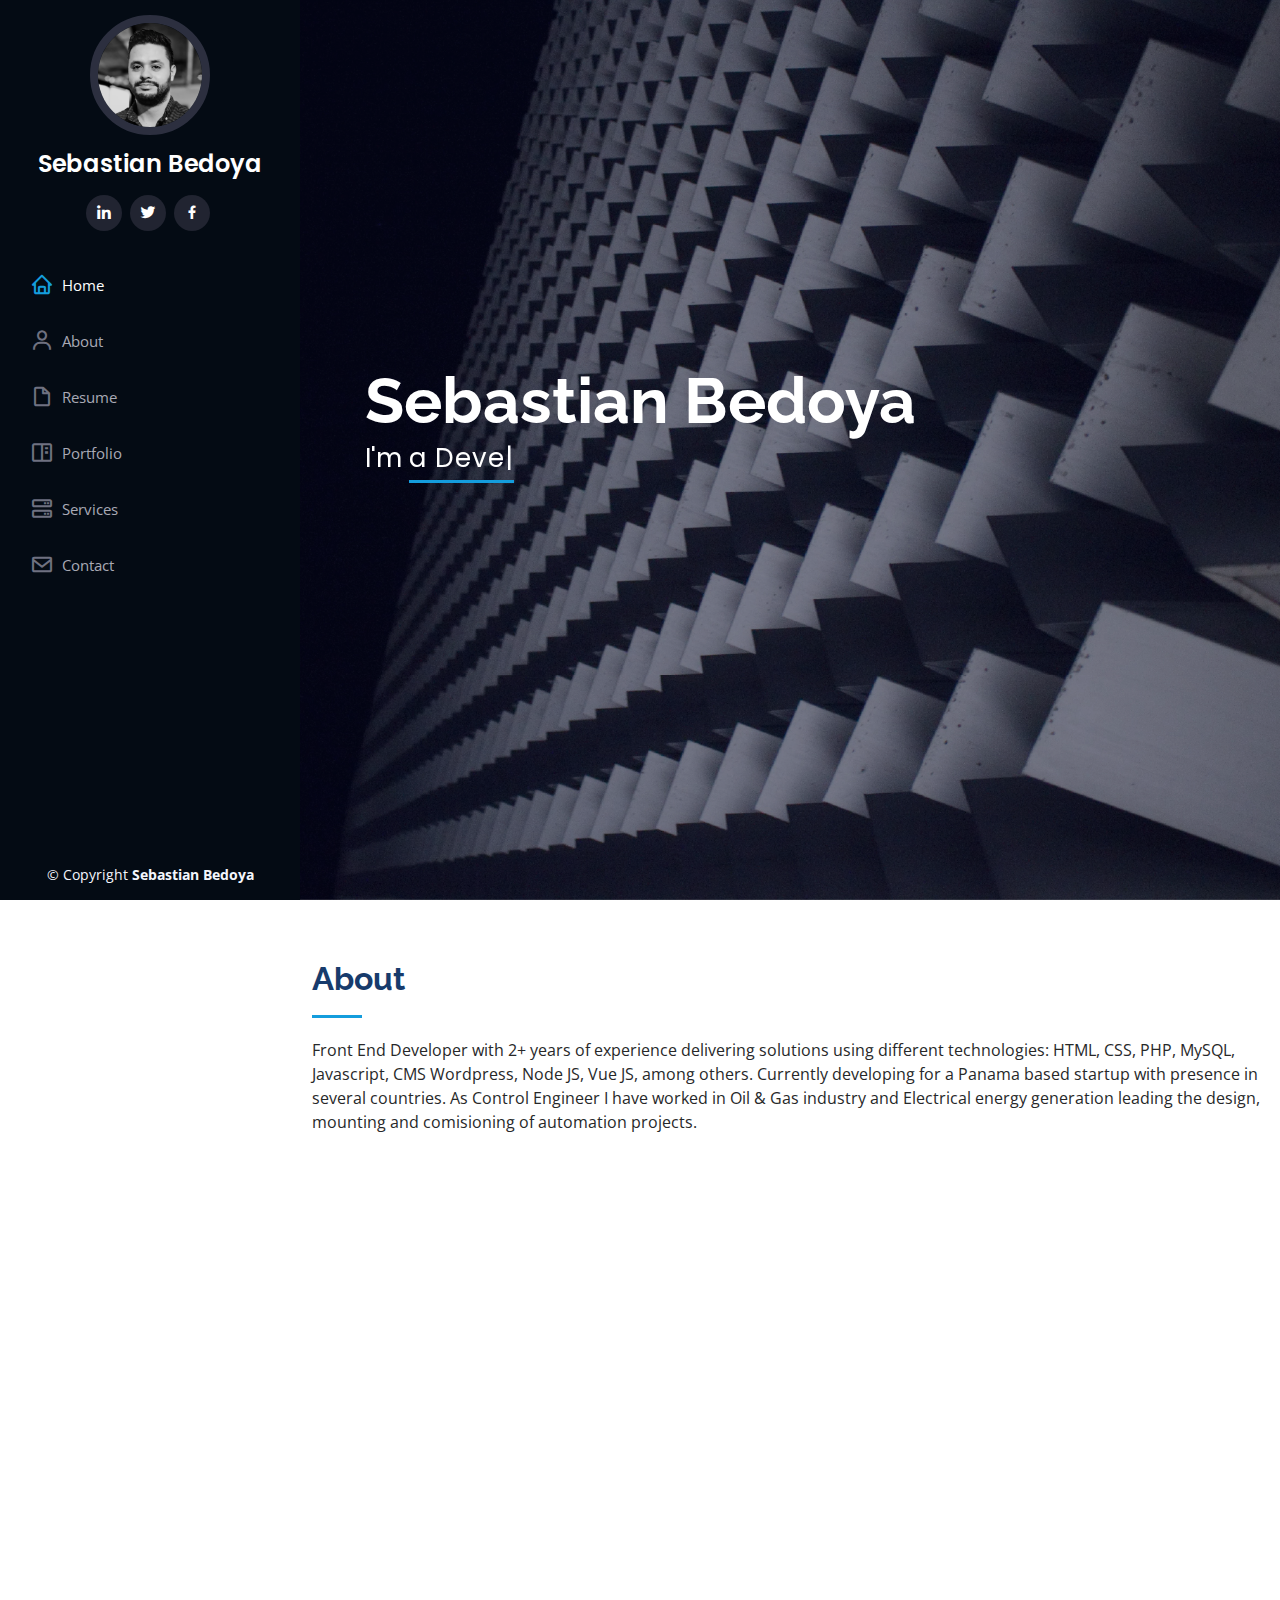
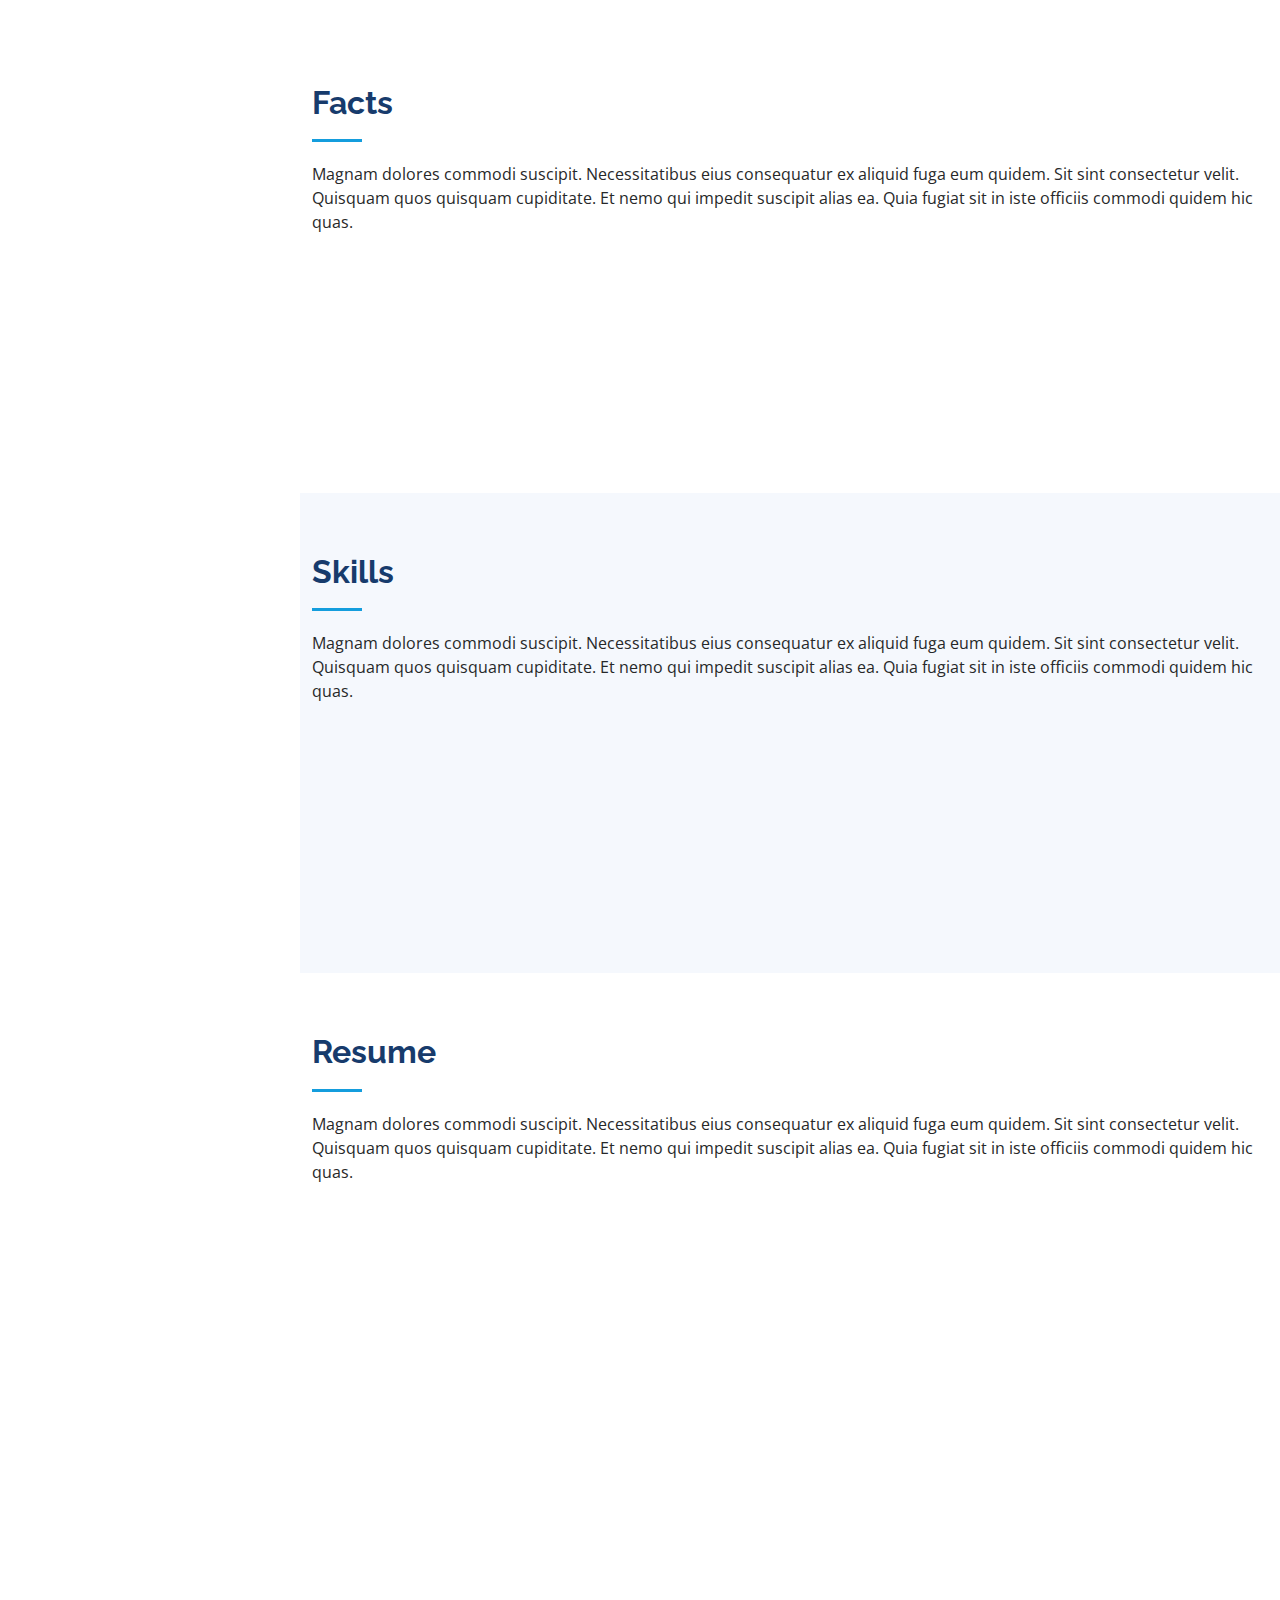
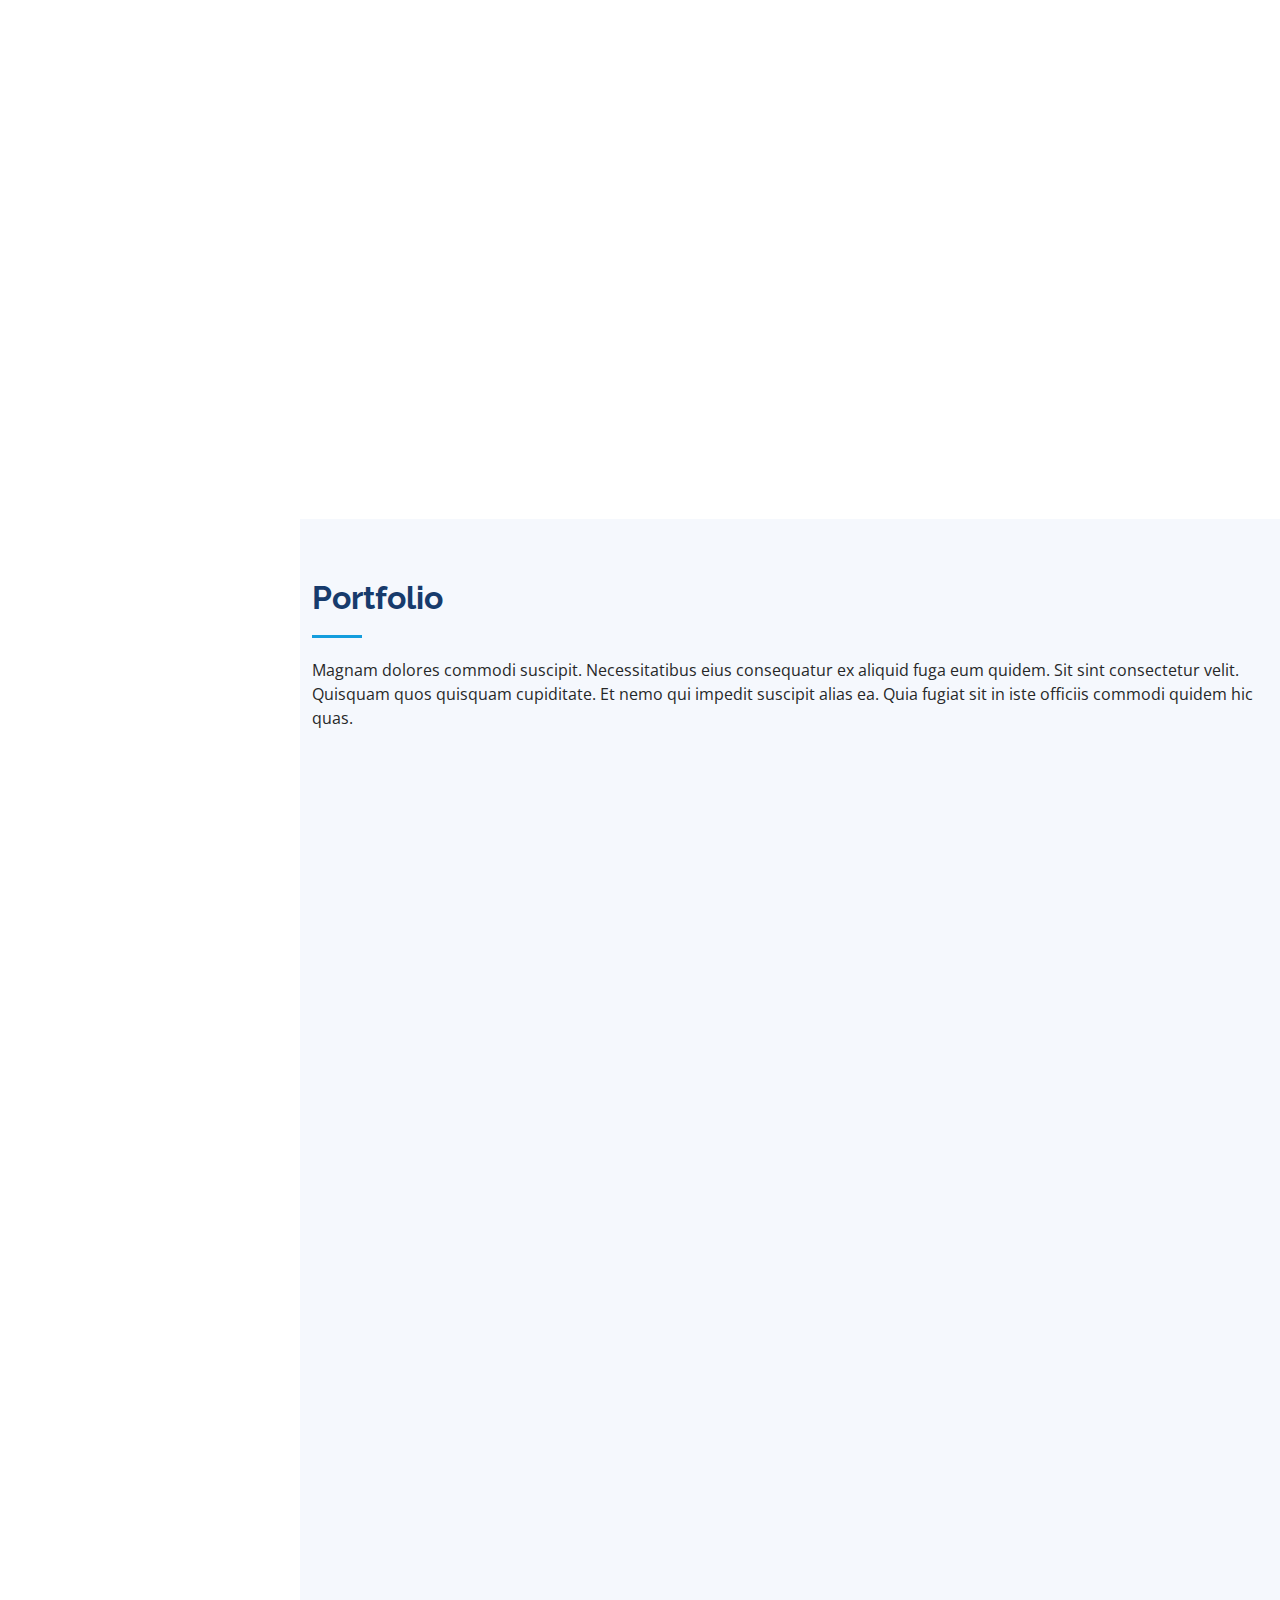
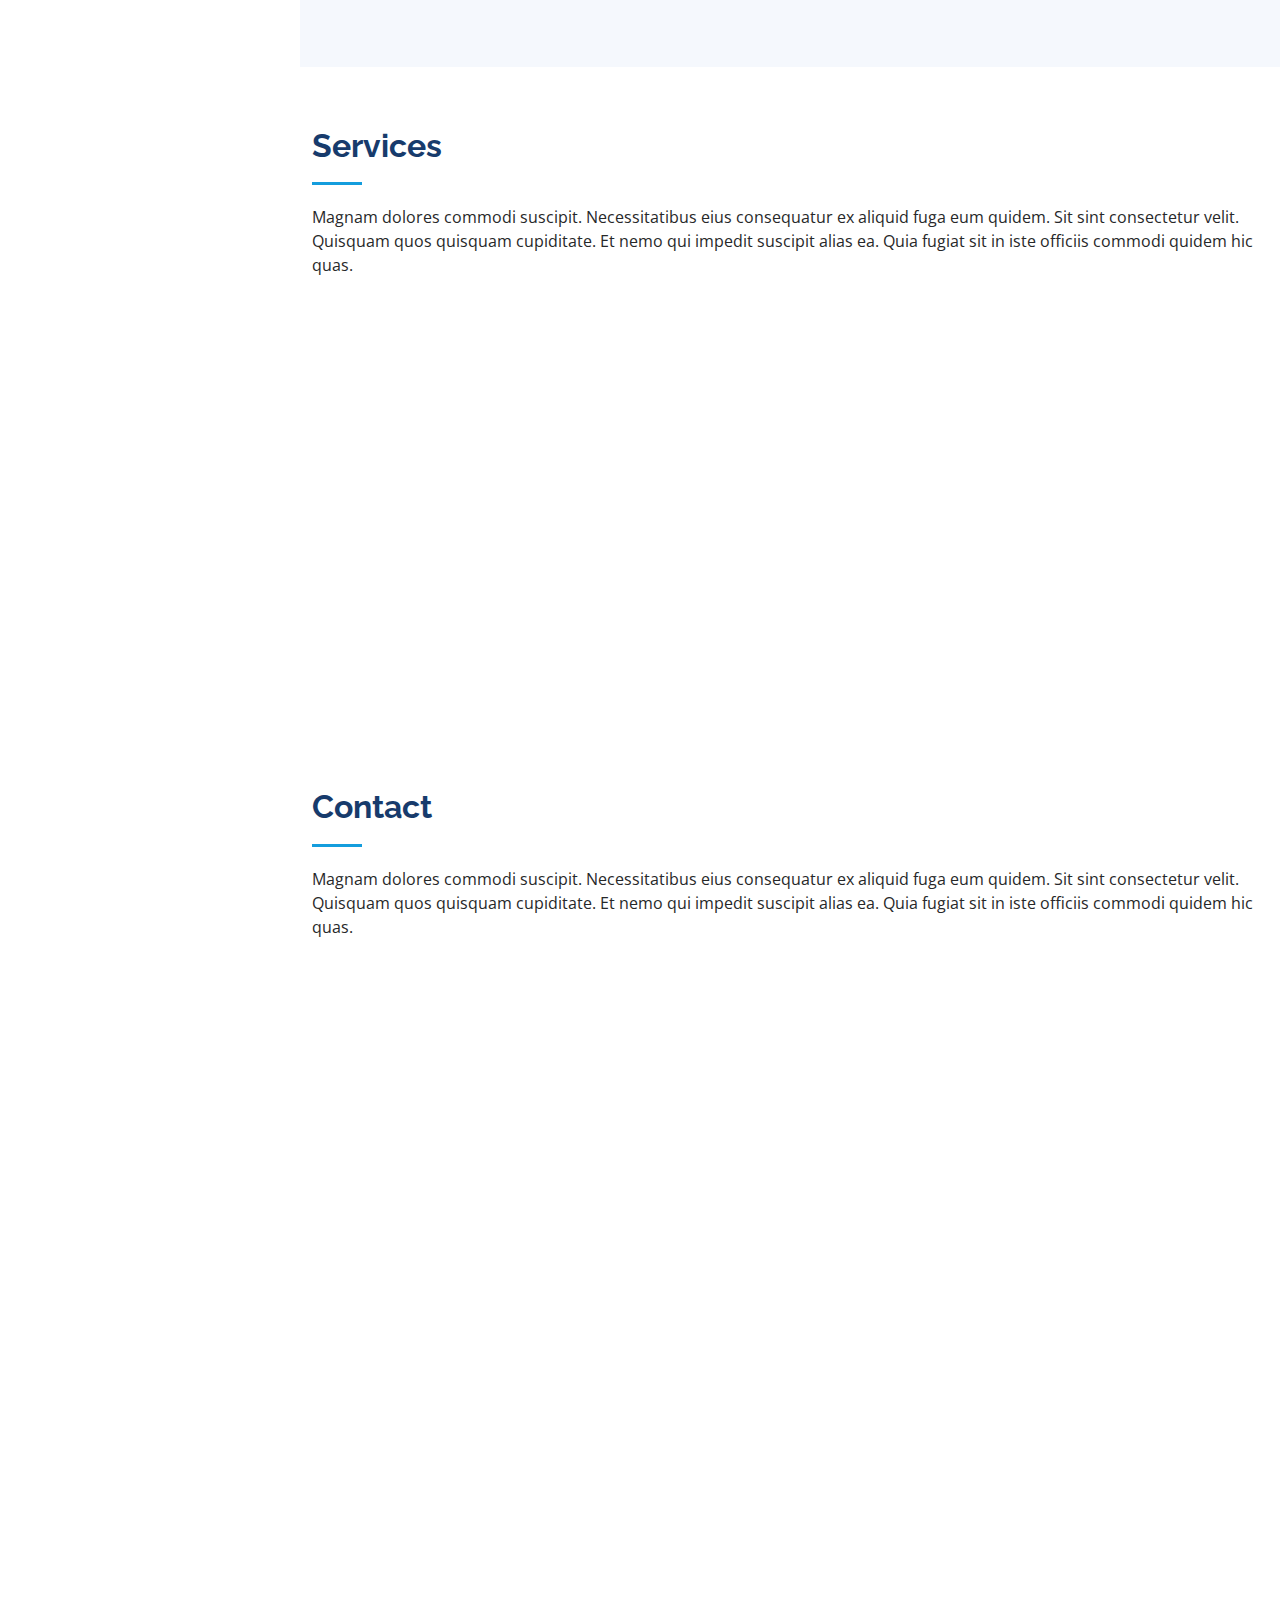
<file: index.html>
<!DOCTYPE html>
<html lang="en">

<head>
  <meta charset="utf-8">
  <meta content="width=device-width, initial-scale=1.0" name="viewport">

  <title>Sebastian Bedoya - Front End Developer</title>
  <meta content="" name="description">
  <meta content="" name="keywords">

  <!-- Favicons -->
  <link href="assets/img/favicon.png" rel="icon">
  <link href="assets/img/apple-touch-icon.png" rel="apple-touch-icon">

  <!-- Google Fonts -->
  <link href="https://fonts.googleapis.com/css?family=Open+Sans:300,300i,400,400i,600,600i,700,700i|Raleway:300,300i,400,400i,500,500i,600,600i,700,700i|Poppins:300,300i,400,400i,500,500i,600,600i,700,700i" rel="stylesheet">

  <!-- Vendor CSS Files -->
  <link href="assets/vendor/aos/aos.css" rel="stylesheet">
  <link href="assets/vendor/bootstrap/css/bootstrap.min.css" rel="stylesheet">
  <link href="assets/vendor/bootstrap-icons/bootstrap-icons.css" rel="stylesheet">
  <link href="assets/vendor/boxicons/css/boxicons.min.css" rel="stylesheet">
  <link href="assets/vendor/glightbox/css/glightbox.min.css" rel="stylesheet">
  <link href="assets/vendor/swiper/swiper-bundle.min.css" rel="stylesheet">

  <!-- Template Main CSS File -->
  <link href="assets/css/style.css" rel="stylesheet">

</head>

<body>

  <!-- ======= Mobile nav toggle button ======= -->
  <i class="bi bi-list mobile-nav-toggle d-xl-none"></i>

  <!-- ======= Header ======= -->
  <header id="header">
    <div class="d-flex flex-column">

      <div class="profile">
        <img src="assets/img/thumbnail-img-sebastian-bedoya.jpg" alt="" class="img-fluid rounded-circle">
        <h1 class="text-light"><a href="index.html">Sebastian Bedoya</a></h1>
        <div class="social-links mt-3 text-center">
          <a href="https://www.linkedin.com/in/sebastian-bedoya-8aa18311/" class="linkedin" target="_blank"><i class="bx bxl-linkedin"></i></a>
          <a href="https://twitter.com/sbedoya01" class="twitter" target="_blank"><i class="bx bxl-twitter"></i></a>
          <a href="https://facebook.com/sabedoyaa" class="facebook" target="_blank"><i class="bx bxl-facebook"></i></a>
        </div>
      </div>

      <nav id="navbar" class="nav-menu navbar">
        <ul>
          <li><a href="#hero" class="nav-link scrollto active"><i class="bx bx-home"></i> <span>Home</span></a></li>
          <li><a href="#about" class="nav-link scrollto"><i class="bx bx-user"></i> <span>About</span></a></li>
          <li><a href="#resume" class="nav-link scrollto"><i class="bx bx-file-blank"></i> <span>Resume</span></a></li>
          <li><a href="#portfolio" class="nav-link scrollto"><i class="bx bx-book-content"></i> <span>Portfolio</span></a></li>
          <li><a href="#services" class="nav-link scrollto"><i class="bx bx-server"></i> <span>Services</span></a></li>
          <li><a href="#contact" class="nav-link scrollto"><i class="bx bx-envelope"></i> <span>Contact</span></a></li>
        </ul>
      </nav><!-- .nav-menu -->
    </div>
  </header><!-- End Header -->

  <!-- ======= Hero Section ======= -->
  <section id="hero" class="d-flex flex-column justify-content-center align-items-center">
    <div class="hero-container" data-aos="fade-in">
      <h1>Sebastian Bedoya</h1>
      <p>I'm <span class="typed" data-typed-items="a Developer, an Engineer, a Designer"></span></p>
    </div>
  </section><!-- End Hero -->

  <main id="main">

    <!-- ======= About Section ======= -->
    <section id="about" class="about">
      <div class="container">

        <div class="section-title">
          <h2>About</h2>
          <p>Front End Developer with 2+ years of experience delivering solutions using different technologies: HTML, CSS, PHP, MySQL, Javascript, CMS Wordpress, Node JS, Vue JS, among others. Currently developing for a Panama based startup with presence in several countries. As Control Engineer I have worked in Oil & Gas industry and Electrical energy generation leading the design, mounting and comisioning of automation projects.</p>
        </div>

        <div class="row">
          <div class="col-lg-4" data-aos="fade-right">
            <img src="assets/img/profile-img-sebastian-bedoya.jpg" class="img-fluid" alt="">
          </div>
          <div class="col-lg-8 pt-4 pt-lg-0 content" data-aos="fade-left">
            <h3>Front End Developer</h3>
            <p class="fst-italic">
              Passionate by programming and getting into new technologies to bring new solutions every day!
            </p>
            <div class="row">
              <div class="col-lg-6">
                <ul>
                  <li><i class="bi bi-chevron-right"></i> <strong>Birthday:</strong> <span>28 March 1988</span></li>
                  <li><i class="bi bi-chevron-right"></i> <strong>Website:</strong> <span>www.example.com</span></li>
                  <li><i class="bi bi-chevron-right"></i> <strong>Phone:</strong> <span>+507 6470-3931</span></li>
                  <li><i class="bi bi-chevron-right"></i> <strong>City:</strong> <span>Union, NJ</span></li>
                </ul>
              </div>
              <div class="col-lg-6">
                <ul>
                  <li><i class="bi bi-chevron-right"></i> <strong>Age:</strong> <span>33</span></li>
                  <li><i class="bi bi-chevron-right"></i> <strong>Degree:</strong> <span>Bachelor</span></li>
                  <li><i class="bi bi-chevron-right"></i> <strong>Email:</strong> <span>sabedoyaa@gmail.com</span></li>
                  <li><i class="bi bi-chevron-right"></i> <strong>Freelance:</strong> <span>Available</span></li>
                </ul>
              </div>
            </div>
            <p>
              Officiis eligendi itaque labore et dolorum mollitia officiis optio vero. Quisquam sunt adipisci omnis et ut. Nulla accusantium dolor incidunt officia tempore. Et eius omnis.
              Cupiditate ut dicta maxime officiis quidem quia. Sed et consectetur qui quia repellendus itaque neque. Aliquid amet quidem ut quaerat cupiditate. Ab et eum qui repellendus omnis culpa magni laudantium dolores.
            </p>
          </div>
        </div>

      </div>
    </section><!-- End About Section -->

    <!-- ======= Facts Section ======= -->
    <section id="facts" class="facts">
      <div class="container">

        <div class="section-title">
          <h2>Facts</h2>
          <p>Magnam dolores commodi suscipit. Necessitatibus eius consequatur ex aliquid fuga eum quidem. Sit sint consectetur velit. Quisquam quos quisquam cupiditate. Et nemo qui impedit suscipit alias ea. Quia fugiat sit in iste officiis commodi quidem hic quas.</p>
        </div>

        <div class="row no-gutters">

          <div class="col-lg-3 col-md-6 d-md-flex align-items-md-stretch" data-aos="fade-up">
            <div class="count-box">
              <i class="bi bi-emoji-smile"></i>
              <span data-purecounter-start="0" data-purecounter-end="232" data-purecounter-duration="1" class="purecounter"></span>
              <p><strong>Happy Clients</strong> consequuntur quae</p>
            </div>
          </div>

          <div class="col-lg-3 col-md-6 d-md-flex align-items-md-stretch" data-aos="fade-up" data-aos-delay="100">
            <div class="count-box">
              <i class="bi bi-journal-richtext"></i>
              <span data-purecounter-start="0" data-purecounter-end="521" data-purecounter-duration="1" class="purecounter"></span>
              <p><strong>Projects</strong> adipisci atque cum quia aut</p>
            </div>
          </div>

          <div class="col-lg-3 col-md-6 d-md-flex align-items-md-stretch" data-aos="fade-up" data-aos-delay="200">
            <div class="count-box">
              <i class="bi bi-headset"></i>
              <span data-purecounter-start="0" data-purecounter-end="1453" data-purecounter-duration="1" class="purecounter"></span>
              <p><strong>Hours Of Support</strong> aut commodi quaerat</p>
            </div>
          </div>

          <div class="col-lg-3 col-md-6 d-md-flex align-items-md-stretch" data-aos="fade-up" data-aos-delay="300">
            <div class="count-box">
              <i class="bi bi-people"></i>
              <span data-purecounter-start="0" data-purecounter-end="32" data-purecounter-duration="1" class="purecounter"></span>
              <p><strong>Hard Workers</strong> rerum asperiores dolor</p>
            </div>
          </div>

        </div>

      </div>
    </section><!-- End Facts Section -->

    <!-- ======= Skills Section ======= -->
    <section id="skills" class="skills section-bg">
      <div class="container">

        <div class="section-title">
          <h2>Skills</h2>
          <p>Magnam dolores commodi suscipit. Necessitatibus eius consequatur ex aliquid fuga eum quidem. Sit sint consectetur velit. Quisquam quos quisquam cupiditate. Et nemo qui impedit suscipit alias ea. Quia fugiat sit in iste officiis commodi quidem hic quas.</p>
        </div>

        <div class="row skills-content">

          <div class="col-lg-6" data-aos="fade-up">

            <div class="progress">
              <span class="skill">HTML <i class="val">100%</i></span>
              <div class="progress-bar-wrap">
                <div class="progress-bar" role="progressbar" aria-valuenow="100" aria-valuemin="0" aria-valuemax="100"></div>
              </div>
            </div>

            <div class="progress">
              <span class="skill">CSS <i class="val">90%</i></span>
              <div class="progress-bar-wrap">
                <div class="progress-bar" role="progressbar" aria-valuenow="90" aria-valuemin="0" aria-valuemax="100"></div>
              </div>
            </div>

            <div class="progress">
              <span class="skill">JavaScript <i class="val">75%</i></span>
              <div class="progress-bar-wrap">
                <div class="progress-bar" role="progressbar" aria-valuenow="75" aria-valuemin="0" aria-valuemax="100"></div>
              </div>
            </div>

          </div>

          <div class="col-lg-6" data-aos="fade-up" data-aos-delay="100">

            <div class="progress">
              <span class="skill">PHP <i class="val">75%</i></span>
              <div class="progress-bar-wrap">
                <div class="progress-bar" role="progressbar" aria-valuenow="80" aria-valuemin="0" aria-valuemax="100"></div>
              </div>
            </div>

            <div class="progress">
              <span class="skill">WordPress/CMS <i class="val">90%</i></span>
              <div class="progress-bar-wrap">
                <div class="progress-bar" role="progressbar" aria-valuenow="90" aria-valuemin="0" aria-valuemax="100"></div>
              </div>
            </div>

            <div class="progress">
              <span class="skill">Illustrator <i class="val">80%</i></span>
              <div class="progress-bar-wrap">
                <div class="progress-bar" role="progressbar" aria-valuenow="55" aria-valuemin="0" aria-valuemax="100"></div>
              </div>
            </div>

          </div>

        </div>

      </div>
    </section><!-- End Skills Section -->

    <!-- ======= Resume Section ======= -->
    <section id="resume" class="resume">
      <div class="container">

        <div class="section-title">
          <h2>Resume</h2>
          <p>Magnam dolores commodi suscipit. Necessitatibus eius consequatur ex aliquid fuga eum quidem. Sit sint consectetur velit. Quisquam quos quisquam cupiditate. Et nemo qui impedit suscipit alias ea. Quia fugiat sit in iste officiis commodi quidem hic quas.</p>
        </div>

        <div class="row">
          <div class="col-lg-6" data-aos="fade-up">
            <h3 class="resume-title">Sumary</h3>
            <div class="resume-item pb-0">
              <h4>Alex Smith</h4>
              <p><em>Innovative and deadline-driven Graphic Designer with 3+ years of experience designing and developing user-centered digital/print marketing material from initial concept to final, polished deliverable.</em></p>
              <ul>
                <li>Portland par 127,Orlando, FL</li>
                <li>(123) 456-7891</li>
                <li>alice.barkley@example.com</li>
              </ul>
            </div>

            <h3 class="resume-title">Education</h3>
            <div class="resume-item">
              <h4>Bachelor of Control Engineering</h4>
              <h5>2005 - 2011</h5>
              <p><em>Universidad Nacional de Colombia, Medellín, Colombia</em></p>
              <p>Quia nobis sequi est occaecati aut. Repudiandae et iusto quae reiciendis et quis Eius vel ratione eius unde vitae rerum voluptates asperiores voluptatem Earum molestiae consequatur neque etlon sader mart dila</p>
            </div>
          </div>
          <div class="col-lg-6" data-aos="fade-up" data-aos-delay="100">
            <h3 class="resume-title">Professional Experience</h3>
            <div class="resume-item">
              <h4>Front End Developer</h4>
              <h5>2019 - Present</h5>
              <p><em>Imprimu, Panama City, Panamá </em></p>
              <ul>
                <li>Lead in the design, development, and implementation of the graphic, layout, and production communication materials</li>
                <li>Delegate tasks to the 7 members of the design team and provide counsel on all aspects of the project. </li>
                <li>Supervise the assessment of all graphic materials in order to ensure quality and accuracy of the design</li>
                <li>Oversee the efficient use of production project budgets ranging from $2,000 - $25,000</li>
              </ul>
            </div>
            <div class="resume-item">
              <h4>Graphic design specialist</h4>
              <h5>2017 - 2018</h5>
              <p><em>Stepping Stone Advertising, New York, NY</em></p>
              <ul>
                <li>Developed numerous marketing programs (logos, brochures,infographics, presentations, and advertisements).</li>
                <li>Managed up to 5 projects or tasks at a given time while under pressure</li>
                <li>Recommended and consulted with clients on the most appropriate graphic design</li>
                <li>Created 4+ design presentations and proposals a month for clients and account managers</li>
              </ul>
            </div>
          </div>
        </div>

      </div>
    </section><!-- End Resume Section -->

    <!-- ======= Portfolio Section ======= -->
    <section id="portfolio" class="portfolio section-bg">
      <div class="container">

        <div class="section-title">
          <h2>Portfolio</h2>
          <p>Magnam dolores commodi suscipit. Necessitatibus eius consequatur ex aliquid fuga eum quidem. Sit sint consectetur velit. Quisquam quos quisquam cupiditate. Et nemo qui impedit suscipit alias ea. Quia fugiat sit in iste officiis commodi quidem hic quas.</p>
        </div>

        <div class="row" data-aos="fade-up">
          <div class="col-lg-12 d-flex justify-content-center">
            <ul id="portfolio-flters">
              <li data-filter="*" class="filter-active">All</li>
              <li data-filter=".filter-app">App</li>
              <li data-filter=".filter-card">Card</li>
              <li data-filter=".filter-web">Web</li>
            </ul>
          </div>
        </div>

        <div class="row portfolio-container" data-aos="fade-up" data-aos-delay="100">

          <div class="col-lg-4 col-md-6 portfolio-item filter-app">
            <div class="portfolio-wrap">
              <img src="assets/img/portfolio/portfolio-1.jpg" class="img-fluid" alt="">
              <div class="portfolio-links">
                <a href="assets/img/portfolio/portfolio-1.jpg" data-gallery="portfolioGallery" class="portfolio-lightbox" title="App 1"><i class="bx bx-plus"></i></a>
                <a href="portfolio-details.html" title="More Details"><i class="bx bx-link"></i></a>
              </div>
            </div>
          </div>

          <div class="col-lg-4 col-md-6 portfolio-item filter-web">
            <div class="portfolio-wrap">
              <img src="assets/img/portfolio/portfolio-2.jpg" class="img-fluid" alt="">
              <div class="portfolio-links">
                <a href="assets/img/portfolio/portfolio-2.jpg" data-gallery="portfolioGallery" class="portfolio-lightbox" title="Web 3"><i class="bx bx-plus"></i></a>
                <a href="portfolio-details.html" title="More Details"><i class="bx bx-link"></i></a>
              </div>
            </div>
          </div>

          <div class="col-lg-4 col-md-6 portfolio-item filter-app">
            <div class="portfolio-wrap">
              <img src="assets/img/portfolio/portfolio-3.jpg" class="img-fluid" alt="">
              <div class="portfolio-links">
                <a href="assets/img/portfolio/portfolio-3.jpg" data-gallery="portfolioGallery" class="portfolio-lightbox" title="App 2"><i class="bx bx-plus"></i></a>
                <a href="portfolio-details.html" title="More Details"><i class="bx bx-link"></i></a>
              </div>
            </div>
          </div>

          <div class="col-lg-4 col-md-6 portfolio-item filter-card">
            <div class="portfolio-wrap">
              <img src="assets/img/portfolio/portfolio-4.jpg" class="img-fluid" alt="">
              <div class="portfolio-links">
                <a href="assets/img/portfolio/portfolio-4.jpg" data-gallery="portfolioGallery" class="portfolio-lightbox" title="Card 2"><i class="bx bx-plus"></i></a>
                <a href="portfolio-details.html" title="More Details"><i class="bx bx-link"></i></a>
              </div>
            </div>
          </div>

          <div class="col-lg-4 col-md-6 portfolio-item filter-web">
            <div class="portfolio-wrap">
              <img src="assets/img/portfolio/portfolio-5.jpg" class="img-fluid" alt="">
              <div class="portfolio-links">
                <a href="assets/img/portfolio/portfolio-5.jpg" data-gallery="portfolioGallery" class="portfolio-lightbox" title="Web 2"><i class="bx bx-plus"></i></a>
                <a href="portfolio-details.html" title="More Details"><i class="bx bx-link"></i></a>
              </div>
            </div>
          </div>

          <div class="col-lg-4 col-md-6 portfolio-item filter-app">
            <div class="portfolio-wrap">
              <img src="assets/img/portfolio/portfolio-6.jpg" class="img-fluid" alt="">
              <div class="portfolio-links">
                <a href="assets/img/portfolio/portfolio-6.jpg" data-gallery="portfolioGallery" class="portfolio-lightbox" title="App 3"><i class="bx bx-plus"></i></a>
                <a href="portfolio-details.html" title="More Details"><i class="bx bx-link"></i></a>
              </div>
            </div>
          </div>

          <div class="col-lg-4 col-md-6 portfolio-item filter-card">
            <div class="portfolio-wrap">
              <img src="assets/img/portfolio/portfolio-7.jpg" class="img-fluid" alt="">
              <div class="portfolio-links">
                <a href="assets/img/portfolio/portfolio-7.jpg" data-gallery="portfolioGallery" class="portfolio-lightbox" title="Card 1"><i class="bx bx-plus"></i></a>
                <a href="portfolio-details.html" title="More Details"><i class="bx bx-link"></i></a>
              </div>
            </div>
          </div>

          <div class="col-lg-4 col-md-6 portfolio-item filter-card">
            <div class="portfolio-wrap">
              <img src="assets/img/portfolio/portfolio-8.jpg" class="img-fluid" alt="">
              <div class="portfolio-links">
                <a href="assets/img/portfolio/portfolio-8.jpg" data-gallery="portfolioGallery" class="portfolio-lightbox" title="Card 3"><i class="bx bx-plus"></i></a>
                <a href="portfolio-details.html" title="More Details"><i class="bx bx-link"></i></a>
              </div>
            </div>
          </div>

          <div class="col-lg-4 col-md-6 portfolio-item filter-web">
            <div class="portfolio-wrap">
              <img src="assets/img/portfolio/portfolio-9.jpg" class="img-fluid" alt="">
              <div class="portfolio-links">
                <a href="assets/img/portfolio/portfolio-9.jpg" data-gallery="portfolioGallery" class="portfolio-lightbox" title="Web 3"><i class="bx bx-plus"></i></a>
                <a href="portfolio-details.html" title="More Details"><i class="bx bx-link"></i></a>
              </div>
            </div>
          </div>

        </div>

      </div>
    </section><!-- End Portfolio Section -->

    <!-- ======= Services Section ======= -->
    <section id="services" class="services">
      <div class="container">

        <div class="section-title">
          <h2>Services</h2>
          <p>Magnam dolores commodi suscipit. Necessitatibus eius consequatur ex aliquid fuga eum quidem. Sit sint consectetur velit. Quisquam quos quisquam cupiditate. Et nemo qui impedit suscipit alias ea. Quia fugiat sit in iste officiis commodi quidem hic quas.</p>
        </div>

        <div class="row">
          <div class="col-lg-4 col-md-6 icon-box" data-aos="fade-up">
            <div class="icon"><i class="bi bi-briefcase"></i></div>
            <h4 class="title"><a href="">Lorem Ipsum</a></h4>
            <p class="description">Voluptatum deleniti atque corrupti quos dolores et quas molestias excepturi sint occaecati cupiditate non provident</p>
          </div>
          <div class="col-lg-4 col-md-6 icon-box" data-aos="fade-up" data-aos-delay="100">
            <div class="icon"><i class="bi bi-card-checklist"></i></div>
            <h4 class="title"><a href="">Dolor Sitema</a></h4>
            <p class="description">Minim veniam, quis nostrud exercitation ullamco laboris nisi ut aliquip ex ea commodo consequat tarad limino ata</p>
          </div>
          <div class="col-lg-4 col-md-6 icon-box" data-aos="fade-up" data-aos-delay="200">
            <div class="icon"><i class="bi bi-bar-chart"></i></div>
            <h4 class="title"><a href="">Sed ut perspiciatis</a></h4>
            <p class="description">Duis aute irure dolor in reprehenderit in voluptate velit esse cillum dolore eu fugiat nulla pariatur</p>
          </div>
          <div class="col-lg-4 col-md-6 icon-box" data-aos="fade-up" data-aos-delay="300">
            <div class="icon"><i class="bi bi-binoculars"></i></div>
            <h4 class="title"><a href="">Magni Dolores</a></h4>
            <p class="description">Excepteur sint occaecat cupidatat non proident, sunt in culpa qui officia deserunt mollit anim id est laborum</p>
          </div>
          <div class="col-lg-4 col-md-6 icon-box" data-aos="fade-up" data-aos-delay="400">
            <div class="icon"><i class="bi bi-brightness-high"></i></div>
            <h4 class="title"><a href="">Nemo Enim</a></h4>
            <p class="description">At vero eos et accusamus et iusto odio dignissimos ducimus qui blanditiis praesentium voluptatum deleniti atque</p>
          </div>
          <div class="col-lg-4 col-md-6 icon-box" data-aos="fade-up" data-aos-delay="500">
            <div class="icon"><i class="bi bi-calendar4-week"></i></div>
            <h4 class="title"><a href="">Eiusmod Tempor</a></h4>
            <p class="description">Et harum quidem rerum facilis est et expedita distinctio. Nam libero tempore, cum soluta nobis est eligendi</p>
          </div>
        </div>

      </div>
    </section><!-- End Services Section -->

    <!-- ======= Contact Section ======= -->
    <section id="contact" class="contact">
      <div class="container">

        <div class="section-title">
          <h2>Contact</h2>
          <p>Magnam dolores commodi suscipit. Necessitatibus eius consequatur ex aliquid fuga eum quidem. Sit sint consectetur velit. Quisquam quos quisquam cupiditate. Et nemo qui impedit suscipit alias ea. Quia fugiat sit in iste officiis commodi quidem hic quas.</p>
        </div>

        <div class="row" data-aos="fade-in">

          <div class="col-lg-5 d-flex align-items-stretch">
            <div class="info">
              <div class="address">
                <i class="bi bi-geo-alt"></i>
                <h4>Location:</h4>
                <p>A108 Adam Street, New York, NY 535022</p>
              </div>

              <div class="email">
                <i class="bi bi-envelope"></i>
                <h4>Email:</h4>
                <p>info@example.com</p>
              </div>

              <div class="phone">
                <i class="bi bi-phone"></i>
                <h4>Call:</h4>
                <p>+1 5589 55488 55s</p>
              </div>

              <iframe src="https://www.google.com/maps/embed?pb=!1m14!1m8!1m3!1d12097.433213460943!2d-74.0062269!3d40.7101282!3m2!1i1024!2i768!4f13.1!3m3!1m2!1s0x0%3A0xb89d1fe6bc499443!2sDowntown+Conference+Center!5e0!3m2!1smk!2sbg!4v1539943755621" frameborder="0" style="border:0; width: 100%; height: 290px;" allowfullscreen></iframe>
            </div>

          </div>

          <div class="col-lg-7 mt-5 mt-lg-0 d-flex align-items-stretch">
            <form action="forms/contact.php" method="post" role="form" class="php-email-form">
              <div class="row">
                <div class="form-group col-md-6">
                  <label for="name">Your Name</label>
                  <input type="text" name="name" class="form-control" id="name" required>
                </div>
                <div class="form-group col-md-6">
                  <label for="name">Your Email</label>
                  <input type="email" class="form-control" name="email" id="email" required>
                </div>
              </div>
              <div class="form-group">
                <label for="name">Subject</label>
                <input type="text" class="form-control" name="subject" id="subject" required>
              </div>
              <div class="form-group">
                <label for="name">Message</label>
                <textarea class="form-control" name="message" rows="10" required></textarea>
              </div>
              <div class="my-3">
                <div class="loading">Loading</div>
                <div class="error-message"></div>
                <div class="sent-message">Your message has been sent. Thank you!</div>
              </div>
              <div class="text-center"><button type="submit">Send Message</button></div>
            </form>
          </div>

        </div>

      </div>
    </section><!-- End Contact Section -->

  </main><!-- End #main -->

  <!-- ======= Footer ======= -->
  <footer id="footer">
    <div class="container">
      <div class="copyright">
        &copy; Copyright <strong><span>Sebastian Bedoya</span></strong>
      </div>
    </div>
  </footer><!-- End  Footer -->

  <a href="#" class="back-to-top d-flex align-items-center justify-content-center"><i class="bi bi-arrow-up-short"></i></a>

  <!-- Vendor JS Files -->
  <script src="assets/vendor/purecounter/purecounter.js"></script>
  <script src="assets/vendor/aos/aos.js"></script>
  <script src="assets/vendor/bootstrap/js/bootstrap.bundle.min.js"></script>
  <script src="assets/vendor/glightbox/js/glightbox.min.js"></script>
  <script src="assets/vendor/isotope-layout/isotope.pkgd.min.js"></script>
  <script src="assets/vendor/swiper/swiper-bundle.min.js"></script>
  <script src="assets/vendor/typed.js/typed.min.js"></script>
  <script src="assets/vendor/waypoints/noframework.waypoints.js"></script>
  <script src="assets/vendor/php-email-form/validate.js"></script>

  <!-- Template Main JS File -->
  <script src="assets/js/main.js"></script>

</body>

</html>
</file>
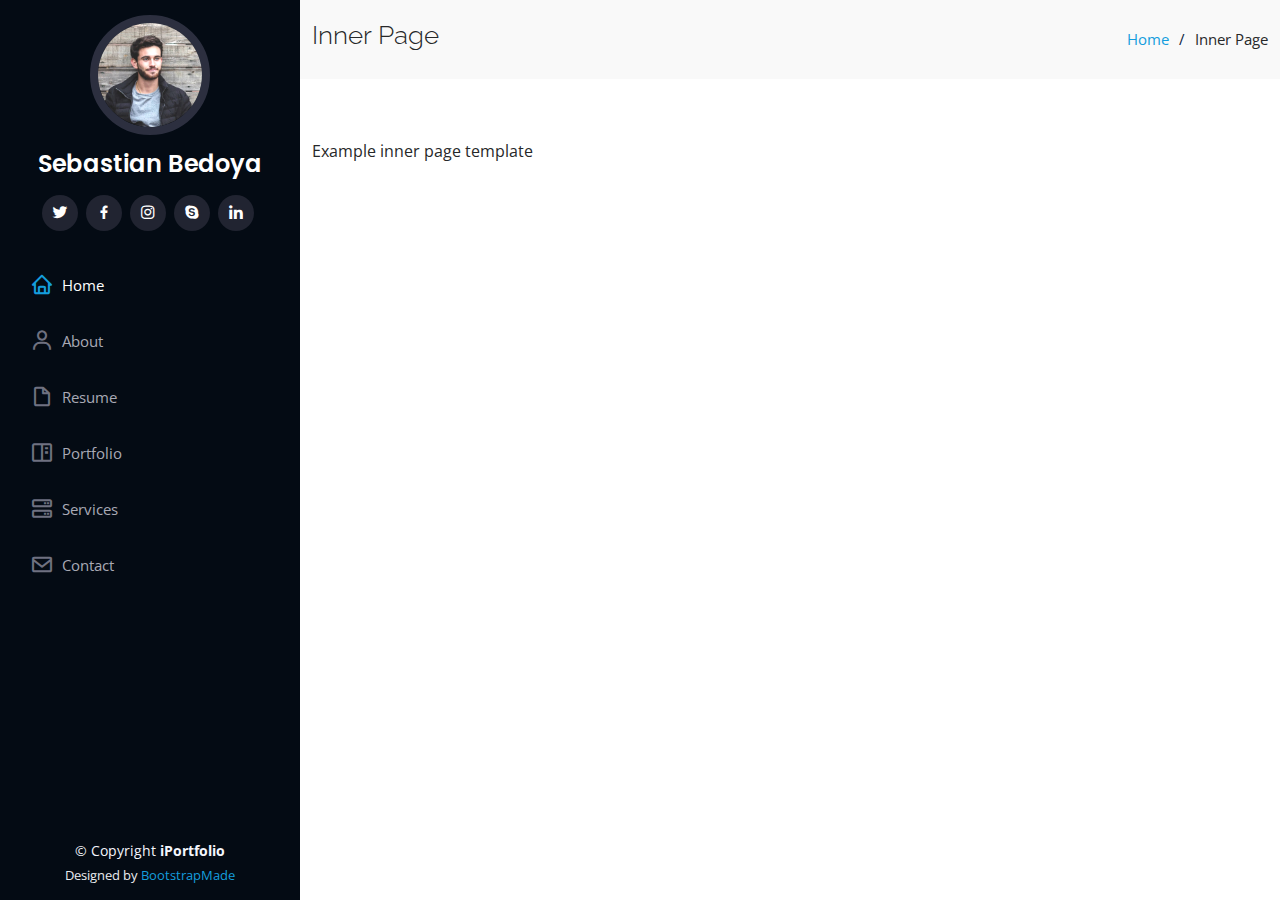
<file: inner-page.html>
<!DOCTYPE html>
<html lang="en">

<head>
  <meta charset="utf-8">
  <meta content="width=device-width, initial-scale=1.0" name="viewport">

  <title>Inner Page - iPortfolio Bootstrap Template</title>
  <meta content="" name="description">
  <meta content="" name="keywords">

  <!-- Favicons -->
  <link href="assets/img/favicon.png" rel="icon">
  <link href="assets/img/apple-touch-icon.png" rel="apple-touch-icon">

  <!-- Google Fonts -->
  <link href="https://fonts.googleapis.com/css?family=Open+Sans:300,300i,400,400i,600,600i,700,700i|Raleway:300,300i,400,400i,500,500i,600,600i,700,700i|Poppins:300,300i,400,400i,500,500i,600,600i,700,700i" rel="stylesheet">

  <!-- Vendor CSS Files -->
  <link href="assets/vendor/aos/aos.css" rel="stylesheet">
  <link href="assets/vendor/bootstrap/css/bootstrap.min.css" rel="stylesheet">
  <link href="assets/vendor/bootstrap-icons/bootstrap-icons.css" rel="stylesheet">
  <link href="assets/vendor/boxicons/css/boxicons.min.css" rel="stylesheet">
  <link href="assets/vendor/glightbox/css/glightbox.min.css" rel="stylesheet">
  <link href="assets/vendor/swiper/swiper-bundle.min.css" rel="stylesheet">

  <!-- Template Main CSS File -->
  <link href="assets/css/style.css" rel="stylesheet">

  <!-- =======================================================
  * Template Name: iPortfolio - v3.7.0
  * Template URL: https://bootstrapmade.com/iportfolio-bootstrap-portfolio-websites-template/
  * Author: BootstrapMade.com
  * License: https://bootstrapmade.com/license/
  ======================================================== -->
</head>

<body>

  <!-- ======= Mobile nav toggle button ======= -->
  <i class="bi bi-list mobile-nav-toggle d-xl-none"></i>

  <!-- ======= Header ======= -->
  <header id="header">
    <div class="d-flex flex-column">

      <div class="profile">
        <img src="assets/img/profile-img.jpg" alt="" class="img-fluid rounded-circle">
        <h1 class="text-light"><a href="index.html">Sebastian Bedoya</a></h1>
        <div class="social-links mt-3 text-center">
          <a href="#" class="twitter"><i class="bx bxl-twitter"></i></a>
          <a href="#" class="facebook"><i class="bx bxl-facebook"></i></a>
          <a href="#" class="instagram"><i class="bx bxl-instagram"></i></a>
          <a href="#" class="google-plus"><i class="bx bxl-skype"></i></a>
          <a href="#" class="linkedin"><i class="bx bxl-linkedin"></i></a>
        </div>
      </div>

      <nav id="navbar" class="nav-menu navbar">
        <ul>
          <li><a href="#hero" class="nav-link scrollto active"><i class="bx bx-home"></i> <span>Home</span></a></li>
          <li><a href="#about" class="nav-link scrollto"><i class="bx bx-user"></i> <span>About</span></a></li>
          <li><a href="#resume" class="nav-link scrollto"><i class="bx bx-file-blank"></i> <span>Resume</span></a></li>
          <li><a href="#portfolio" class="nav-link scrollto"><i class="bx bx-book-content"></i> <span>Portfolio</span></a></li>
          <li><a href="#services" class="nav-link scrollto"><i class="bx bx-server"></i> <span>Services</span></a></li>
          <li><a href="#contact" class="nav-link scrollto"><i class="bx bx-envelope"></i> <span>Contact</span></a></li>
        </ul>
      </nav><!-- .nav-menu -->
    </div>
  </header><!-- End Header -->

  <main id="main">

    <!-- ======= Breadcrumbs ======= -->
    <section class="breadcrumbs">
      <div class="container">

        <div class="d-flex justify-content-between align-items-center">
          <h2>Inner Page</h2>
          <ol>
            <li><a href="index.html">Home</a></li>
            <li>Inner Page</li>
          </ol>
        </div>

      </div>
    </section><!-- End Breadcrumbs -->

    <section class="inner-page">
      <div class="container">
        <p>
          Example inner page template
        </p>
      </div>
    </section>

  </main><!-- End #main -->

  <!-- ======= Footer ======= -->
  <footer id="footer">
    <div class="container">
      <div class="copyright">
        &copy; Copyright <strong><span>iPortfolio</span></strong>
      </div>
      <div class="credits">
        <!-- All the links in the footer should remain intact. -->
        <!-- You can delete the links only if you purchased the pro version. -->
        <!-- Licensing information: https://bootstrapmade.com/license/ -->
        <!-- Purchase the pro version with working PHP/AJAX contact form: https://bootstrapmade.com/iportfolio-bootstrap-portfolio-websites-template/ -->
        Designed by <a href="https://bootstrapmade.com/">BootstrapMade</a>
      </div>
    </div>
  </footer><!-- End  Footer -->

  <a href="#" class="back-to-top d-flex align-items-center justify-content-center"><i class="bi bi-arrow-up-short"></i></a>

  <!-- Vendor JS Files -->
  <script src="assets/vendor/purecounter/purecounter.js"></script>
  <script src="assets/vendor/aos/aos.js"></script>
  <script src="assets/vendor/bootstrap/js/bootstrap.bundle.min.js"></script>
  <script src="assets/vendor/glightbox/js/glightbox.min.js"></script>
  <script src="assets/vendor/isotope-layout/isotope.pkgd.min.js"></script>
  <script src="assets/vendor/swiper/swiper-bundle.min.js"></script>
  <script src="assets/vendor/typed.js/typed.min.js"></script>
  <script src="assets/vendor/waypoints/noframework.waypoints.js"></script>
  <script src="assets/vendor/php-email-form/validate.js"></script>

  <!-- Template Main JS File -->
  <script src="assets/js/main.js"></script>

</body>

</html>
</file>
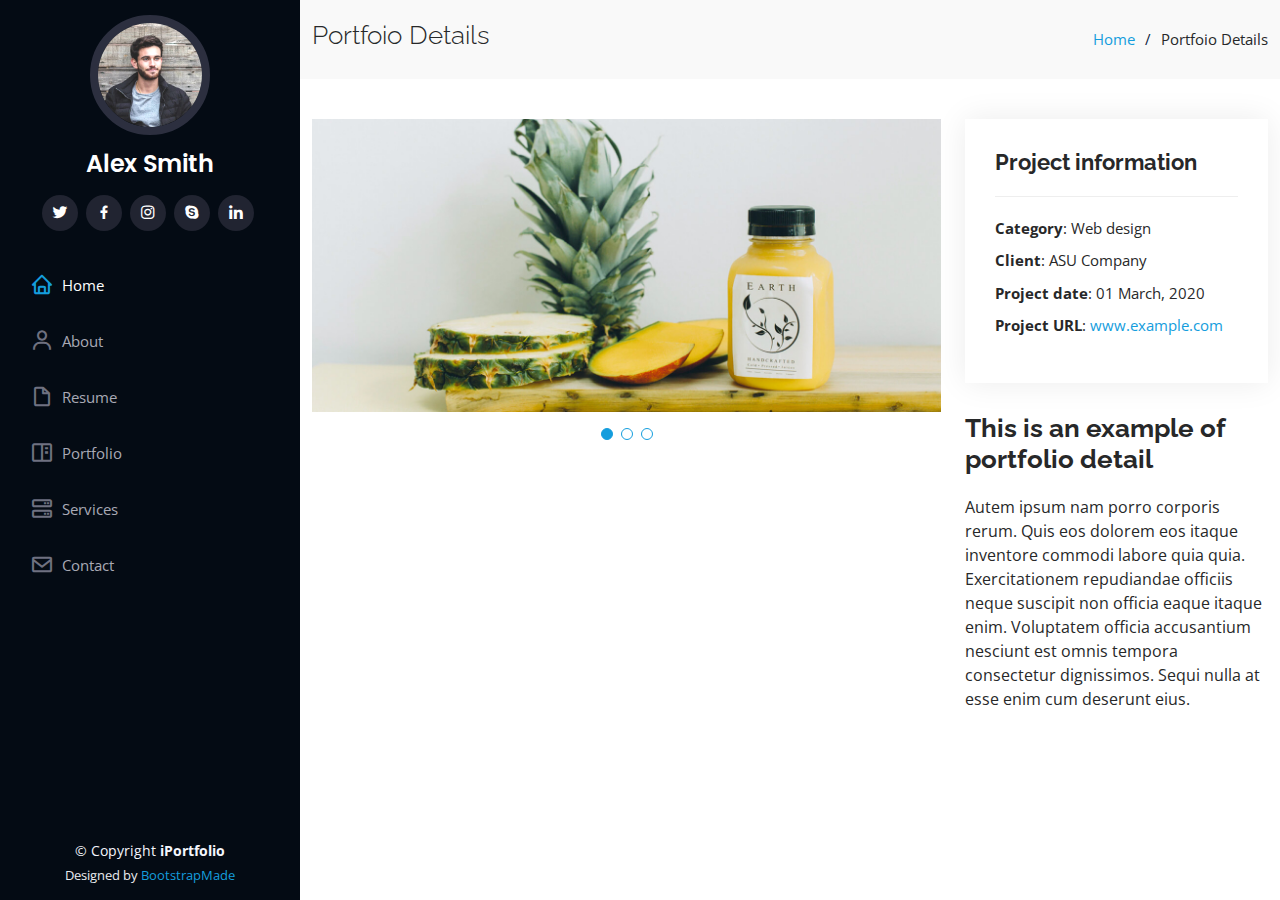
<file: portfolio-details.html>
<!DOCTYPE html>
<html lang="en">

<head>
  <meta charset="utf-8">
  <meta content="width=device-width, initial-scale=1.0" name="viewport">

  <title>Portfolio Details - iPortfolio Bootstrap Template</title>
  <meta content="" name="description">
  <meta content="" name="keywords">

  <!-- Favicons -->
  <link href="assets/img/favicon.png" rel="icon">
  <link href="assets/img/apple-touch-icon.png" rel="apple-touch-icon">

  <!-- Google Fonts -->
  <link href="https://fonts.googleapis.com/css?family=Open+Sans:300,300i,400,400i,600,600i,700,700i|Raleway:300,300i,400,400i,500,500i,600,600i,700,700i|Poppins:300,300i,400,400i,500,500i,600,600i,700,700i" rel="stylesheet">

  <!-- Vendor CSS Files -->
  <link href="assets/vendor/aos/aos.css" rel="stylesheet">
  <link href="assets/vendor/bootstrap/css/bootstrap.min.css" rel="stylesheet">
  <link href="assets/vendor/bootstrap-icons/bootstrap-icons.css" rel="stylesheet">
  <link href="assets/vendor/boxicons/css/boxicons.min.css" rel="stylesheet">
  <link href="assets/vendor/glightbox/css/glightbox.min.css" rel="stylesheet">
  <link href="assets/vendor/swiper/swiper-bundle.min.css" rel="stylesheet">

  <!-- Template Main CSS File -->
  <link href="assets/css/style.css" rel="stylesheet">

  <!-- =======================================================
  * Template Name: iPortfolio - v3.7.0
  * Template URL: https://bootstrapmade.com/iportfolio-bootstrap-portfolio-websites-template/
  * Author: BootstrapMade.com
  * License: https://bootstrapmade.com/license/
  ======================================================== -->
</head>

<body>

  <!-- ======= Mobile nav toggle button ======= -->
  <i class="bi bi-list mobile-nav-toggle d-xl-none"></i>

  <!-- ======= Header ======= -->
  <header id="header">
    <div class="d-flex flex-column">

      <div class="profile">
        <img src="assets/img/profile-img.jpg" alt="" class="img-fluid rounded-circle">
        <h1 class="text-light"><a href="index.html">Alex Smith</a></h1>
        <div class="social-links mt-3 text-center">
          <a href="#" class="twitter"><i class="bx bxl-twitter"></i></a>
          <a href="#" class="facebook"><i class="bx bxl-facebook"></i></a>
          <a href="#" class="instagram"><i class="bx bxl-instagram"></i></a>
          <a href="#" class="google-plus"><i class="bx bxl-skype"></i></a>
          <a href="#" class="linkedin"><i class="bx bxl-linkedin"></i></a>
        </div>
      </div>

      <nav id="navbar" class="nav-menu navbar">
        <ul>
          <li><a href="#hero" class="nav-link scrollto active"><i class="bx bx-home"></i> <span>Home</span></a></li>
          <li><a href="#about" class="nav-link scrollto"><i class="bx bx-user"></i> <span>About</span></a></li>
          <li><a href="#resume" class="nav-link scrollto"><i class="bx bx-file-blank"></i> <span>Resume</span></a></li>
          <li><a href="#portfolio" class="nav-link scrollto"><i class="bx bx-book-content"></i> <span>Portfolio</span></a></li>
          <li><a href="#services" class="nav-link scrollto"><i class="bx bx-server"></i> <span>Services</span></a></li>
          <li><a href="#contact" class="nav-link scrollto"><i class="bx bx-envelope"></i> <span>Contact</span></a></li>
        </ul>
      </nav><!-- .nav-menu -->
    </div>
  </header><!-- End Header -->

  <main id="main">

    <!-- ======= Breadcrumbs ======= -->
    <section id="breadcrumbs" class="breadcrumbs">
      <div class="container">

        <div class="d-flex justify-content-between align-items-center">
          <h2>Portfoio Details</h2>
          <ol>
            <li><a href="index.html">Home</a></li>
            <li>Portfoio Details</li>
          </ol>
        </div>

      </div>
    </section><!-- End Breadcrumbs -->

    <!-- ======= Portfolio Details Section ======= -->
    <section id="portfolio-details" class="portfolio-details">
      <div class="container">

        <div class="row gy-4">

          <div class="col-lg-8">
            <div class="portfolio-details-slider swiper">
              <div class="swiper-wrapper align-items-center">

                <div class="swiper-slide">
                  <img src="assets/img/portfolio/portfolio-details-1.jpg" alt="">
                </div>

                <div class="swiper-slide">
                  <img src="assets/img/portfolio/portfolio-details-2.jpg" alt="">
                </div>

                <div class="swiper-slide">
                  <img src="assets/img/portfolio/portfolio-details-3.jpg" alt="">
                </div>

              </div>
              <div class="swiper-pagination"></div>
            </div>
          </div>

          <div class="col-lg-4">
            <div class="portfolio-info">
              <h3>Project information</h3>
              <ul>
                <li><strong>Category</strong>: Web design</li>
                <li><strong>Client</strong>: ASU Company</li>
                <li><strong>Project date</strong>: 01 March, 2020</li>
                <li><strong>Project URL</strong>: <a href="#">www.example.com</a></li>
              </ul>
            </div>
            <div class="portfolio-description">
              <h2>This is an example of portfolio detail</h2>
              <p>
                Autem ipsum nam porro corporis rerum. Quis eos dolorem eos itaque inventore commodi labore quia quia. Exercitationem repudiandae officiis neque suscipit non officia eaque itaque enim. Voluptatem officia accusantium nesciunt est omnis tempora consectetur dignissimos. Sequi nulla at esse enim cum deserunt eius.
              </p>
            </div>
          </div>

        </div>

      </div>
    </section><!-- End Portfolio Details Section -->

  </main><!-- End #main -->

  <!-- ======= Footer ======= -->
  <footer id="footer">
    <div class="container">
      <div class="copyright">
        &copy; Copyright <strong><span>iPortfolio</span></strong>
      </div>
      <div class="credits">
        <!-- All the links in the footer should remain intact. -->
        <!-- You can delete the links only if you purchased the pro version. -->
        <!-- Licensing information: https://bootstrapmade.com/license/ -->
        <!-- Purchase the pro version with working PHP/AJAX contact form: https://bootstrapmade.com/iportfolio-bootstrap-portfolio-websites-template/ -->
        Designed by <a href="https://bootstrapmade.com/">BootstrapMade</a>
      </div>
    </div>
  </footer><!-- End  Footer -->

  <a href="#" class="back-to-top d-flex align-items-center justify-content-center"><i class="bi bi-arrow-up-short"></i></a>

  <!-- Vendor JS Files -->
  <script src="assets/vendor/purecounter/purecounter.js"></script>
  <script src="assets/vendor/aos/aos.js"></script>
  <script src="assets/vendor/bootstrap/js/bootstrap.bundle.min.js"></script>
  <script src="assets/vendor/glightbox/js/glightbox.min.js"></script>
  <script src="assets/vendor/isotope-layout/isotope.pkgd.min.js"></script>
  <script src="assets/vendor/swiper/swiper-bundle.min.js"></script>
  <script src="assets/vendor/typed.js/typed.min.js"></script>
  <script src="assets/vendor/waypoints/noframework.waypoints.js"></script>
  <script src="assets/vendor/php-email-form/validate.js"></script>

  <!-- Template Main JS File -->
  <script src="assets/js/main.js"></script>

</body>

</html>
</file>
<file: assets/css/style.css>
/**
* Template Name: iPortfolio - v3.7.0
* Template URL: https://bootstrapmade.com/iportfolio-bootstrap-portfolio-websites-template/
* Author: BootstrapMade.com
* License: https://bootstrapmade.com/license/
*/

/*--------------------------------------------------------------
# General
--------------------------------------------------------------*/
body {
  font-family: "Open Sans", sans-serif;
  color: #272829;
}

a {
  color: #149ddd;
  text-decoration: none;
}

a:hover {
  color: #37b3ed;
  text-decoration: none;
}

h1, h2, h3, h4, h5, h6 {
  font-family: "Raleway", sans-serif;
}

/*--------------------------------------------------------------
# Back to top button
--------------------------------------------------------------*/
.back-to-top {
  position: fixed;
  visibility: hidden;
  opacity: 0;
  right: 15px;
  bottom: 15px;
  z-index: 996;
  background: #149ddd;
  width: 40px;
  height: 40px;
  border-radius: 50px;
  transition: all 0.4s;
}
.back-to-top i {
  font-size: 28px;
  color: #fff;
  line-height: 0;
}
.back-to-top:hover {
  background: #2eafec;
  color: #fff;
}
.back-to-top.active {
  visibility: visible;
  opacity: 1;
}

/*--------------------------------------------------------------
# Header
--------------------------------------------------------------*/
#header {
  position: fixed;
  top: 0;
  left: 0;
  bottom: 0;
  width: 300px;
  transition: all ease-in-out 0.5s;
  z-index: 9997;
  transition: all 0.5s;
  padding: 0 15px;
  background: #040b14;
  overflow-y: auto;
}
#header .profile img {
  margin: 15px auto;
  display: block;
  width: 120px;
  border: 8px solid #2c2f3f;
}
#header .profile h1 {
  font-size: 24px;
  margin: 0;
  padding: 0;
  font-weight: 600;
  -moz-text-align-last: center;
  text-align-last: center;
  font-family: "Poppins", sans-serif;
}
#header .profile h1 a, #header .profile h1 a:hover {
  color: #fff;
  text-decoration: none;
}
#header .profile .social-links a {
  font-size: 18px;
  display: inline-block;
  background: #212431;
  color: #fff;
  line-height: 1;
  padding: 8px 0;
  margin-right: 4px;
  border-radius: 50%;
  text-align: center;
  width: 36px;
  height: 36px;
  transition: 0.3s;
}
#header .profile .social-links a:hover {
  background: #149ddd;
  color: #fff;
  text-decoration: none;
}

#main {
  margin-left: 300px;
}

@media (max-width: 1199px) {
  #header {
    left: -300px;
  }

  #main {
    margin-left: 0;
  }
}
/*--------------------------------------------------------------
# Navigation Menu
--------------------------------------------------------------*/
/* Desktop Navigation */
.nav-menu {
  padding: 30px 0 0 0;
}
.nav-menu * {
  margin: 0;
  padding: 0;
  list-style: none;
}
.nav-menu > ul > li {
  position: relative;
  white-space: nowrap;
}
.nav-menu a, .nav-menu a:focus {
  display: flex;
  align-items: center;
  color: #a8a9b4;
  padding: 12px 15px;
  margin-bottom: 8px;
  transition: 0.3s;
  font-size: 15px;
}
.nav-menu a i, .nav-menu a:focus i {
  font-size: 24px;
  padding-right: 8px;
  color: #6f7180;
}
.nav-menu a:hover, .nav-menu .active, .nav-menu .active:focus, .nav-menu li:hover > a {
  text-decoration: none;
  color: #fff;
}
.nav-menu a:hover i, .nav-menu .active i, .nav-menu .active:focus i, .nav-menu li:hover > a i {
  color: #149ddd;
}

/* Mobile Navigation */
.mobile-nav-toggle {
  position: fixed;
  right: 15px;
  top: 15px;
  z-index: 9998;
  border: 0;
  font-size: 24px;
  transition: all 0.4s;
  outline: none !important;
  background-color: #149ddd;
  color: #fff;
  width: 40px;
  height: 40px;
  display: inline-flex;
  align-items: center;
  justify-content: center;
  line-height: 0;
  border-radius: 50px;
  cursor: pointer;
}

.mobile-nav-active {
  overflow: hidden;
}
.mobile-nav-active #header {
  left: 0;
}

/*--------------------------------------------------------------
# Hero Section
--------------------------------------------------------------*/
#hero {
  width: 100%;
  height: 100vh;
  background: url("../img/hero-bg-sebastian-bedoya.jpg") top center;
  background-size: cover;
}
#hero:before {
  content: "";
  background: rgba(5, 13, 24, 0.3);
  position: absolute;
  bottom: 0;
  top: 0;
  left: 0;
  right: 0;
  z-index: 1;
}
#hero .hero-container {
  position: relative;
  z-index: 2;
  min-width: 300px;
}
#hero h1 {
  margin: 0 0 10px 0;
  font-size: 64px;
  font-weight: 700;
  line-height: 56px;
  color: #fff;
}
#hero p {
  color: #fff;
  margin-bottom: 50px;
  font-size: 26px;
  font-family: "Poppins", sans-serif;
}
#hero p span {
  color: #fff;
  padding-bottom: 4px;
  letter-spacing: 1px;
  border-bottom: 3px solid #149ddd;
}
@media (min-width: 1024px) {
  #hero {
    background-attachment: fixed;
  }
}
@media (max-width: 768px) {
  #hero h1 {
    font-size: 28px;
    line-height: 36px;
  }
  #hero h2 {
    font-size: 18px;
    line-height: 24px;
    margin-bottom: 30px;
  }
}

/*--------------------------------------------------------------
# Sections General
--------------------------------------------------------------*/
section {
  padding: 60px 0;
  overflow: hidden;
}

.section-bg {
  background: #f5f8fd;
}

.section-title {
  padding-bottom: 30px;
}
.section-title h2 {
  font-size: 32px;
  font-weight: bold;
  margin-bottom: 20px;
  padding-bottom: 20px;
  position: relative;
  color: #173b6c;
}
.section-title h2::after {
  content: "";
  position: absolute;
  display: block;
  width: 50px;
  height: 3px;
  background: #149ddd;
  bottom: 0;
  left: 0;
}
.section-title p {
  margin-bottom: 0;
}

/*--------------------------------------------------------------
# About
--------------------------------------------------------------*/
.about .content h3 {
  font-weight: 700;
  font-size: 26px;
  color: #173b6c;
}
.about .content ul {
  list-style: none;
  padding: 0;
}
.about .content ul li {
  margin-bottom: 20px;
  display: flex;
  align-items: center;
}
.about .content ul strong {
  margin-right: 10px;
}
.about .content ul i {
  font-size: 16px;
  margin-right: 5px;
  color: #149ddd;
  line-height: 0;
}
.about .content p:last-child {
  margin-bottom: 0;
}

/*--------------------------------------------------------------
# Facts
--------------------------------------------------------------*/
.facts {
  padding-bottom: 30px;
}
.facts .count-box {
  padding: 30px;
  width: 100%;
}
.facts .count-box i {
  display: block;
  font-size: 44px;
  color: #149ddd;
  float: left;
  line-height: 0;
}
.facts .count-box span {
  font-size: 48px;
  line-height: 40px;
  display: block;
  font-weight: 700;
  color: #050d18;
  margin-left: 60px;
}
.facts .count-box p {
  padding: 15px 0 0 0;
  margin: 0 0 0 60px;
  font-family: "Raleway", sans-serif;
  font-size: 14px;
  color: #122f57;
}
.facts .count-box a {
  font-weight: 600;
  display: block;
  margin-top: 20px;
  color: #122f57;
  font-size: 15px;
  font-family: "Poppins", sans-serif;
  transition: ease-in-out 0.3s;
}
.facts .count-box a:hover {
  color: #1f5297;
}

/*--------------------------------------------------------------
# Akills
--------------------------------------------------------------*/
.skills .progress {
  height: 60px;
  display: block;
  background: none;
  border-radius: 0;
}
.skills .progress .skill {
  padding: 0;
  margin: 0 0 6px 0;
  text-transform: uppercase;
  display: block;
  font-weight: 600;
  font-family: "Poppins", sans-serif;
  color: #050d18;
}
.skills .progress .skill .val {
  float: right;
  font-style: normal;
}
.skills .progress-bar-wrap {
  background: #dce8f8;
  height: 10px;
}
.skills .progress-bar {
  width: 1px;
  height: 10px;
  transition: 0.9s;
  background-color: #149ddd;
}

/*--------------------------------------------------------------
# Resume
--------------------------------------------------------------*/
.resume .resume-title {
  font-size: 26px;
  font-weight: 700;
  margin-top: 20px;
  margin-bottom: 20px;
  color: #050d18;
}
.resume .resume-item {
  padding: 0 0 20px 20px;
  margin-top: -2px;
  border-left: 2px solid #1f5297;
  position: relative;
}
.resume .resume-item h4 {
  line-height: 18px;
  font-size: 18px;
  font-weight: 600;
  text-transform: uppercase;
  font-family: "Poppins", sans-serif;
  color: #050d18;
  margin-bottom: 10px;
}
.resume .resume-item h5 {
  font-size: 16px;
  background: #e4edf9;
  padding: 5px 15px;
  display: inline-block;
  font-weight: 600;
  margin-bottom: 10px;
}
.resume .resume-item ul {
  padding-left: 20px;
}
.resume .resume-item ul li {
  padding-bottom: 10px;
}
.resume .resume-item:last-child {
  padding-bottom: 0;
}
.resume .resume-item::before {
  content: "";
  position: absolute;
  width: 16px;
  height: 16px;
  border-radius: 50px;
  left: -9px;
  top: 0;
  background: #fff;
  border: 2px solid #1f5297;
}

/*--------------------------------------------------------------
# Portfolio
--------------------------------------------------------------*/
.portfolio .portfolio-item {
  margin-bottom: 30px;
}
.portfolio #portfolio-flters {
  padding: 0;
  margin: 0 auto 35px auto;
  list-style: none;
  text-align: center;
  background: #fff;
  border-radius: 50px;
  padding: 2px 15px;
}
.portfolio #portfolio-flters li {
  cursor: pointer;
  display: inline-block;
  padding: 10px 15px 8px 15px;
  font-size: 14px;
  font-weight: 600;
  line-height: 1;
  text-transform: uppercase;
  color: #272829;
  margin-bottom: 5px;
  transition: all 0.3s ease-in-out;
}
.portfolio #portfolio-flters li:hover, .portfolio #portfolio-flters li.filter-active {
  color: #149ddd;
}
.portfolio #portfolio-flters li:last-child {
  margin-right: 0;
}
.portfolio .portfolio-wrap {
  transition: 0.3s;
  position: relative;
  overflow: hidden;
  z-index: 1;
}
.portfolio .portfolio-wrap::before {
  content: "";
  background: rgba(255, 255, 255, 0.5);
  position: absolute;
  left: 0;
  right: 0;
  top: 0;
  bottom: 0;
  transition: all ease-in-out 0.3s;
  z-index: 2;
  opacity: 0;
}
.portfolio .portfolio-wrap .portfolio-links {
  opacity: 1;
  left: 0;
  right: 0;
  bottom: -60px;
  z-index: 3;
  position: absolute;
  transition: all ease-in-out 0.3s;
  display: flex;
  justify-content: center;
}
.portfolio .portfolio-wrap .portfolio-links a {
  color: #fff;
  font-size: 28px;
  text-align: center;
  background: rgba(20, 157, 221, 0.75);
  transition: 0.3s;
  width: 50%;
}
.portfolio .portfolio-wrap .portfolio-links a:hover {
  background: rgba(20, 157, 221, 0.95);
}
.portfolio .portfolio-wrap .portfolio-links a + a {
  border-left: 1px solid #37b3ed;
}
.portfolio .portfolio-wrap:hover::before {
  top: 0;
  left: 0;
  right: 0;
  bottom: 0;
  opacity: 1;
}
.portfolio .portfolio-wrap:hover .portfolio-links {
  opacity: 1;
  bottom: 0;
}

/*--------------------------------------------------------------
# Portfolio Details
--------------------------------------------------------------*/
.portfolio-details {
  padding-top: 40px;
}
.portfolio-details .portfolio-details-slider img {
  width: 100%;
}
.portfolio-details .portfolio-details-slider .swiper-pagination {
  margin-top: 20px;
  position: relative;
}
.portfolio-details .portfolio-details-slider .swiper-pagination .swiper-pagination-bullet {
  width: 12px;
  height: 12px;
  background-color: #fff;
  opacity: 1;
  border: 1px solid #149ddd;
}
.portfolio-details .portfolio-details-slider .swiper-pagination .swiper-pagination-bullet-active {
  background-color: #149ddd;
}
.portfolio-details .portfolio-info {
  padding: 30px;
  box-shadow: 0px 0 30px rgba(5, 13, 24, 0.08);
}
.portfolio-details .portfolio-info h3 {
  font-size: 22px;
  font-weight: 700;
  margin-bottom: 20px;
  padding-bottom: 20px;
  border-bottom: 1px solid #eee;
}
.portfolio-details .portfolio-info ul {
  list-style: none;
  padding: 0;
  font-size: 15px;
}
.portfolio-details .portfolio-info ul li + li {
  margin-top: 10px;
}
.portfolio-details .portfolio-description {
  padding-top: 30px;
}
.portfolio-details .portfolio-description h2 {
  font-size: 26px;
  font-weight: 700;
  margin-bottom: 20px;
}
.portfolio-details .portfolio-description p {
  padding: 0;
}

/*--------------------------------------------------------------
# Services
--------------------------------------------------------------*/
.services .icon-box {
  margin-bottom: 20px;
}
.services .icon {
  float: left;
  display: flex;
  align-items: center;
  justify-content: center;
  width: 54px;
  height: 54px;
  background: #149ddd;
  border-radius: 50%;
  transition: 0.5s;
  border: 1px solid #149ddd;
}
.services .icon i {
  color: #fff;
  font-size: 24px;
  line-height: 0;
}
.services .icon-box:hover .icon {
  background: #fff;
}
.services .icon-box:hover .icon i {
  color: #149ddd;
}
.services .title {
  margin-left: 80px;
  font-weight: 700;
  margin-bottom: 15px;
  font-size: 18px;
}
.services .title a {
  color: #343a40;
}
.services .title a:hover {
  color: #149ddd;
}
.services .description {
  margin-left: 80px;
  line-height: 24px;
  font-size: 14px;
}

/*--------------------------------------------------------------
# Testimonials
--------------------------------------------------------------*/
.testimonials .testimonials-carousel, .testimonials .testimonials-slider {
  overflow: hidden;
}
.testimonials .testimonial-item {
  box-sizing: content-box;
  text-align: center;
  min-height: 320px;
}
.testimonials .testimonial-item .testimonial-img {
  width: 90px;
  border-radius: 50%;
  margin: 0 auto;
}
.testimonials .testimonial-item h3 {
  font-size: 18px;
  font-weight: bold;
  margin: 10px 0 5px 0;
  color: #111;
}
.testimonials .testimonial-item h4 {
  font-size: 14px;
  color: #999;
  margin: 0;
}
.testimonials .testimonial-item .quote-icon-left, .testimonials .testimonial-item .quote-icon-right {
  color: #c3e8fa;
  font-size: 26px;
}
.testimonials .testimonial-item .quote-icon-left {
  display: inline-block;
  left: -5px;
  position: relative;
}
.testimonials .testimonial-item .quote-icon-right {
  display: inline-block;
  right: -5px;
  position: relative;
  top: 10px;
}
.testimonials .testimonial-item p {
  font-style: italic;
  margin: 0 15px 15px 15px;
  padding: 20px;
  background: #fff;
  position: relative;
  margin-bottom: 35px;
  border-radius: 6px;
  box-shadow: 0px 2px 15px rgba(0, 0, 0, 0.1);
}
.testimonials .testimonial-item p::after {
  content: "";
  width: 0;
  height: 0;
  border-top: 20px solid #fff;
  border-right: 20px solid transparent;
  border-left: 20px solid transparent;
  position: absolute;
  bottom: -20px;
  left: calc(50% - 20px);
}
.testimonials .swiper-pagination {
  margin-top: 20px;
  position: relative;
}
.testimonials .swiper-pagination .swiper-pagination-bullet {
  width: 12px;
  height: 12px;
  background-color: #fff;
  opacity: 1;
  border: 1px solid #149ddd;
}
.testimonials .swiper-pagination .swiper-pagination-bullet-active {
  background-color: #149ddd;
}

/*--------------------------------------------------------------
# Contact
--------------------------------------------------------------*/
.contact {
  padding-bottom: 130px;
}
.contact .info {
  padding: 30px;
  background: #fff;
  width: 100%;
  box-shadow: 0 0 24px 0 rgba(0, 0, 0, 0.12);
}
.contact .info i {
  font-size: 20px;
  color: #149ddd;
  float: left;
  width: 44px;
  height: 44px;
  background: #dff3fc;
  display: flex;
  justify-content: center;
  align-items: center;
  border-radius: 50px;
  transition: all 0.3s ease-in-out;
}
.contact .info h4 {
  padding: 0 0 0 60px;
  font-size: 22px;
  font-weight: 600;
  margin-bottom: 5px;
  color: #050d18;
}
.contact .info p {
  padding: 0 0 10px 60px;
  margin-bottom: 20px;
  font-size: 14px;
  color: #173b6c;
}
.contact .info .email p {
  padding-top: 5px;
}
.contact .info .social-links {
  padding-left: 60px;
}
.contact .info .social-links a {
  font-size: 18px;
  display: inline-block;
  background: #333;
  color: #fff;
  line-height: 1;
  padding: 8px 0;
  border-radius: 50%;
  text-align: center;
  width: 36px;
  height: 36px;
  transition: 0.3s;
  margin-right: 10px;
}
.contact .info .social-links a:hover {
  background: #149ddd;
  color: #fff;
}
.contact .info .email:hover i, .contact .info .address:hover i, .contact .info .phone:hover i {
  background: #149ddd;
  color: #fff;
}
.contact .php-email-form {
  width: 100%;
  padding: 30px;
  background: #fff;
  box-shadow: 0 0 24px 0 rgba(0, 0, 0, 0.12);
}
.contact .php-email-form .form-group {
  padding-bottom: 8px;
}
.contact .php-email-form .validate {
  display: none;
  color: red;
  margin: 0 0 15px 0;
  font-weight: 400;
  font-size: 13px;
}
.contact .php-email-form .error-message {
  display: none;
  color: #fff;
  background: #ed3c0d;
  text-align: left;
  padding: 15px;
  font-weight: 600;
}
.contact .php-email-form .error-message br + br {
  margin-top: 25px;
}
.contact .php-email-form .sent-message {
  display: none;
  color: #fff;
  background: #18d26e;
  text-align: center;
  padding: 15px;
  font-weight: 600;
}
.contact .php-email-form .loading {
  display: none;
  background: #fff;
  text-align: center;
  padding: 15px;
}
.contact .php-email-form .loading:before {
  content: "";
  display: inline-block;
  border-radius: 50%;
  width: 24px;
  height: 24px;
  margin: 0 10px -6px 0;
  border: 3px solid #18d26e;
  border-top-color: #eee;
  -webkit-animation: animate-loading 1s linear infinite;
  animation: animate-loading 1s linear infinite;
}
.contact .php-email-form .form-group {
  margin-bottom: 15px;
}
.contact .php-email-form label {
  padding-bottom: 8px;
}
.contact .php-email-form input, .contact .php-email-form textarea {
  border-radius: 0;
  box-shadow: none;
  font-size: 14px;
}
.contact .php-email-form input {
  height: 44px;
}
.contact .php-email-form textarea {
  padding: 10px 15px;
}
.contact .php-email-form button[type=submit] {
  background: #149ddd;
  border: 0;
  padding: 10px 24px;
  color: #fff;
  transition: 0.4s;
  border-radius: 4px;
}
.contact .php-email-form button[type=submit]:hover {
  background: #37b3ed;
}
@-webkit-keyframes animate-loading {
  0% {
    transform: rotate(0deg);
  }
  100% {
    transform: rotate(360deg);
  }
}
@keyframes animate-loading {
  0% {
    transform: rotate(0deg);
  }
  100% {
    transform: rotate(360deg);
  }
}

/*--------------------------------------------------------------
# Breadcrumbs
--------------------------------------------------------------*/
.breadcrumbs {
  padding: 20px 0;
  background: #f9f9f9;
}
.breadcrumbs h2 {
  font-size: 26px;
  font-weight: 300;
}
.breadcrumbs ol {
  display: flex;
  flex-wrap: wrap;
  list-style: none;
  padding: 0;
  margin: 0;
  font-size: 15px;
}
.breadcrumbs ol li + li {
  padding-left: 10px;
}
.breadcrumbs ol li + li::before {
  display: inline-block;
  padding-right: 10px;
  color: #0e2442;
  content: "/";
}
@media (max-width: 768px) {
  .breadcrumbs .d-flex {
    display: block !important;
  }
  .breadcrumbs ol {
    display: block;
  }
  .breadcrumbs ol li {
    display: inline-block;
  }
}

/*--------------------------------------------------------------
# Footer
--------------------------------------------------------------*/
#footer {
  padding: 15px;
  color: #f4f6fd;
  font-size: 14px;
  position: fixed;
  left: 0;
  bottom: 0;
  width: 300px;
  z-index: 9999;
  background: #040b14;
}
#footer .copyright {
  text-align: center;
}
#footer .credits {
  padding-top: 5px;
  text-align: center;
  font-size: 13px;
  color: #eaebf0;
}
@media (max-width: 1199px) {
  #footer {
    position: static;
    width: auto;
    padding-right: 20px 15px;
  }
}
</file>
